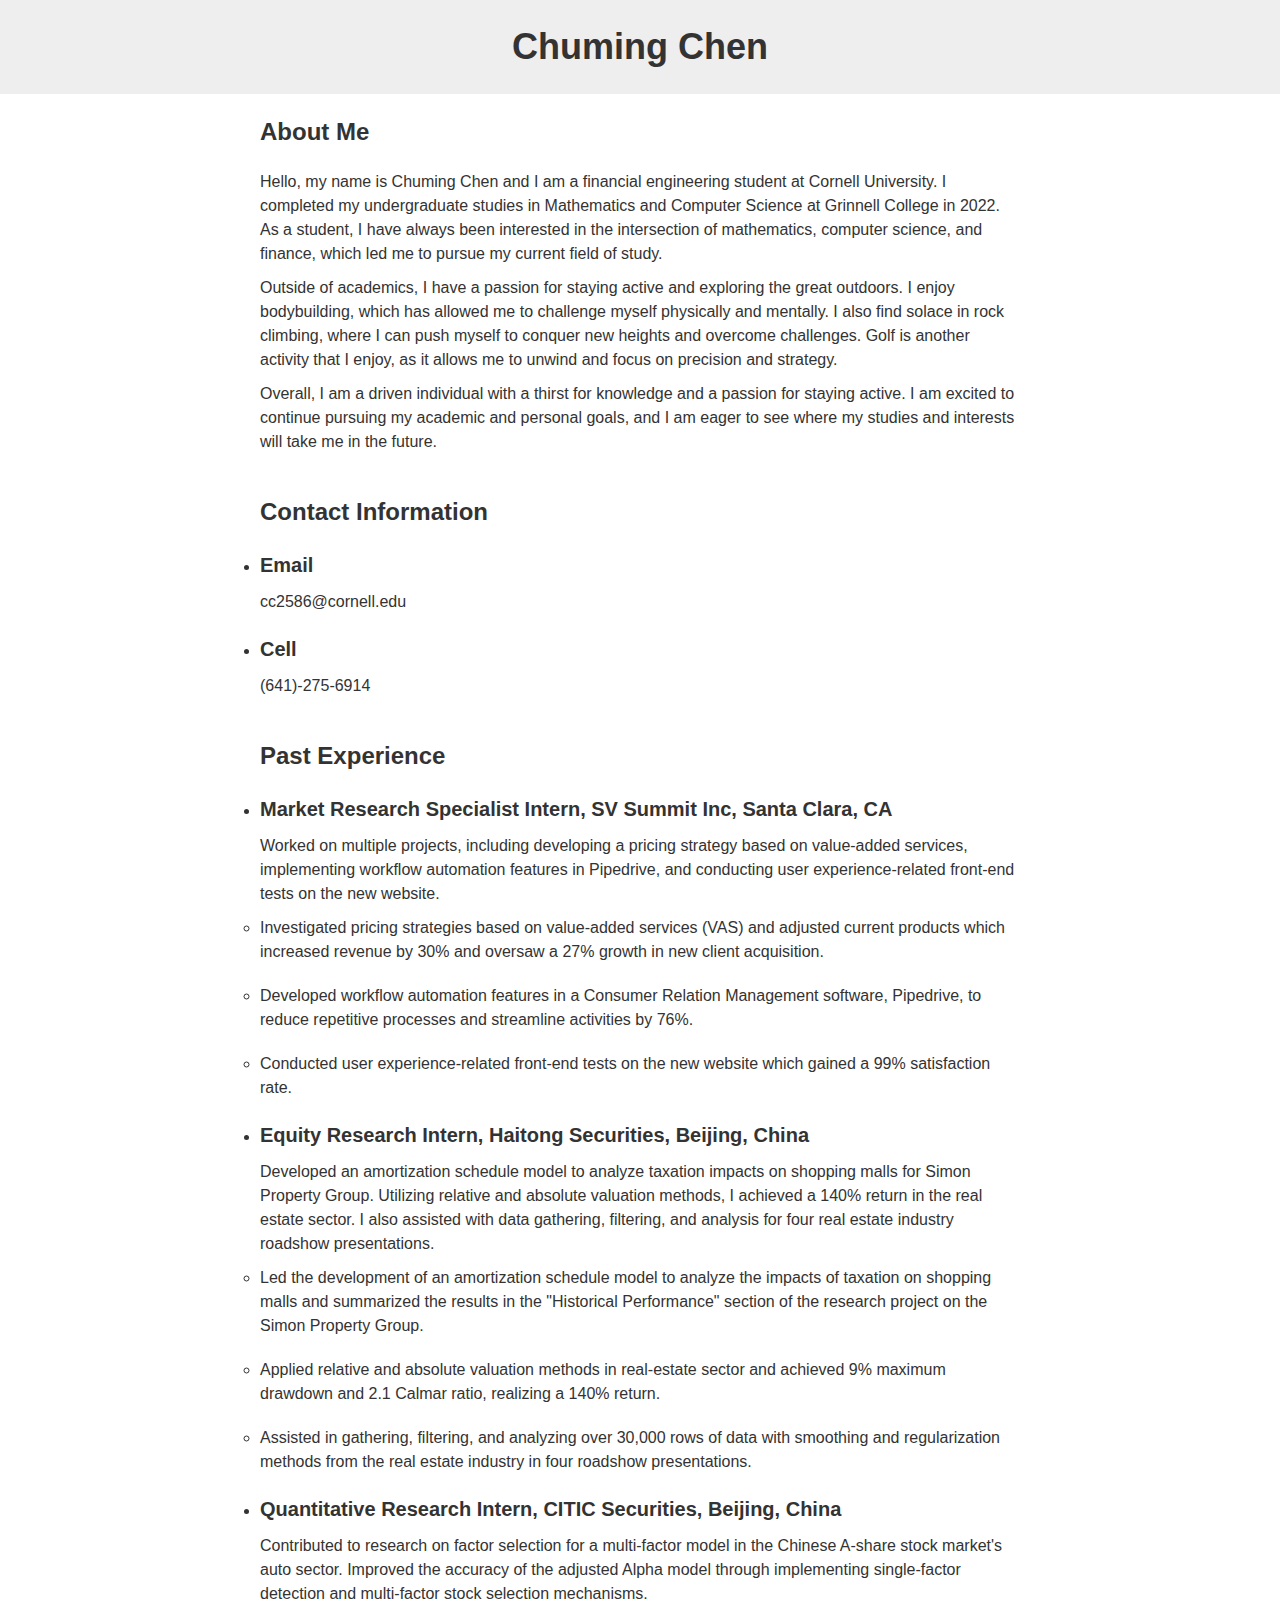
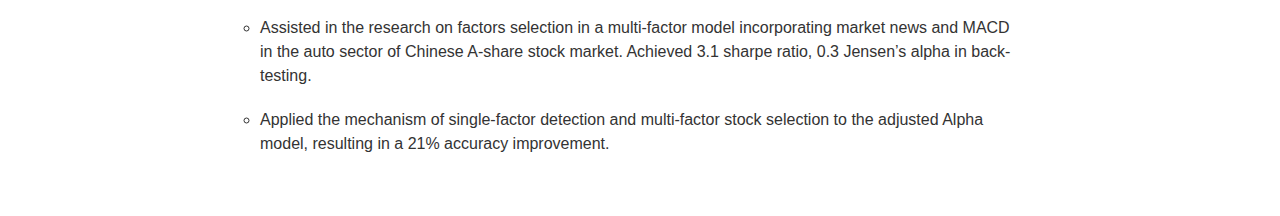
<file: index.html>
<!DOCTYPE html>
<html lang="en">
<head>
  <meta charset="UTF-8">
  <title>Chuming Chen</title>
  <link rel="stylesheet" href="style.css">
</head>
<body>
  <header>
    <h1>Chuming Chen</h1>
  </header>
  <main>
    <section>
      <h2>About Me</h2>
      <p>Hello, my name is Chuming Chen and I am a financial engineering student at Cornell University. I completed my undergraduate studies in Mathematics and Computer Science at Grinnell College in 2022. As a student, I have always been interested in the intersection of mathematics, computer science, and finance, which led me to pursue my current field of study.</p>
      <p>Outside of academics, I have a passion for staying active and exploring the great outdoors. I enjoy bodybuilding, which has allowed me to challenge myself physically and mentally. I also find solace in rock climbing, where I can push myself to conquer new heights and overcome challenges. Golf is another activity that I enjoy, as it allows me to unwind and focus on precision and strategy.</p>
      <p>Overall, I am a driven individual with a thirst for knowledge and a passion for staying active. I am excited to continue pursuing my academic and personal goals, and I am eager to see where my studies and interests will take me in the future.</p>
    </section>
    <section>
      <h2>Contact Information</h2>
      <ul>
        <li>
          <h3>Email</h3>
          <p>cc2586@cornell.edu</p>
        </li>
        <li>
          <h3>Cell</h3>
          <p>(641)-275-6914</p>
        </li>
      </ul>
    </section>
    <section>
      <h2>Past Experience</h2>
      <ul>
        <li>
          <h3>Market Research Specialist Intern, SV Summit Inc, Santa Clara, CA</h3>
          <p>Worked on multiple projects, including developing a pricing strategy based on value-added services, implementing workflow automation features in Pipedrive, and conducting user experience-related front-end tests on the new website.</p>
          <ul>
            <li>Investigated pricing strategies based on value-added services (VAS) and adjusted current products which increased revenue by 30% and oversaw a 27% growth in new client acquisition. </li>
            <li>Developed workflow automation features in a Consumer Relation Management software, Pipedrive, to reduce repetitive processes and streamline activities by 76%.</li>
            <li>Conducted user experience-related front-end tests on the new website which gained a 99% satisfaction rate.</li>
          </ul>
        </li>
        <li>
          <h3>Equity Research Intern, Haitong Securities, Beijing, China</h3>
          <p>Developed an amortization schedule model to analyze taxation impacts on shopping malls for Simon Property Group. Utilizing relative and absolute valuation methods, I achieved a 140% return in the real estate sector. I also assisted with data gathering, filtering, and analysis for four real estate industry roadshow presentations.</p>
          <ul>
            <li>Led the development of an amortization schedule model to analyze the impacts of taxation on shopping malls and summarized the results in the "Historical Performance" section of the research project on the Simon Property Group.  </li>
            <li>Applied relative and absolute valuation methods in real-estate sector and achieved 9% maximum drawdown and 2.1 Calmar ratio, realizing a 140% return.  </li>
            <li>Assisted in gathering, filtering, and analyzing over 30,000 rows of data with smoothing and regularization methods from the real estate industry in four roadshow presentations. </li>
          </ul>
        </li>
        <li>
          <h3>Quantitative Research Intern, CITIC Securities, Beijing, China</h3>
          <p>Contributed to research on factor selection for a multi-factor model in the Chinese A-share stock market's auto sector. Improved the accuracy of the adjusted Alpha model through implementing single-factor detection and multi-factor stock selection mechanisms.</p>
          <ul>
            <li> Assisted in the research on factors selection in a multi-factor model incorporating market news and MACD in the auto sector of Chinese A-share stock market. Achieved 3.1 sharpe ratio, 0.3 Jensen’s alpha in back-testing.</li>
            <li> Applied the mechanism of single-factor detection and multi-factor stock selection to the adjusted Alpha model, resulting in a 21% accuracy improvement.</li>
          </ul> 
        </li>
      </ul>
    </section>
  </main>
</body>
</html>
</file>
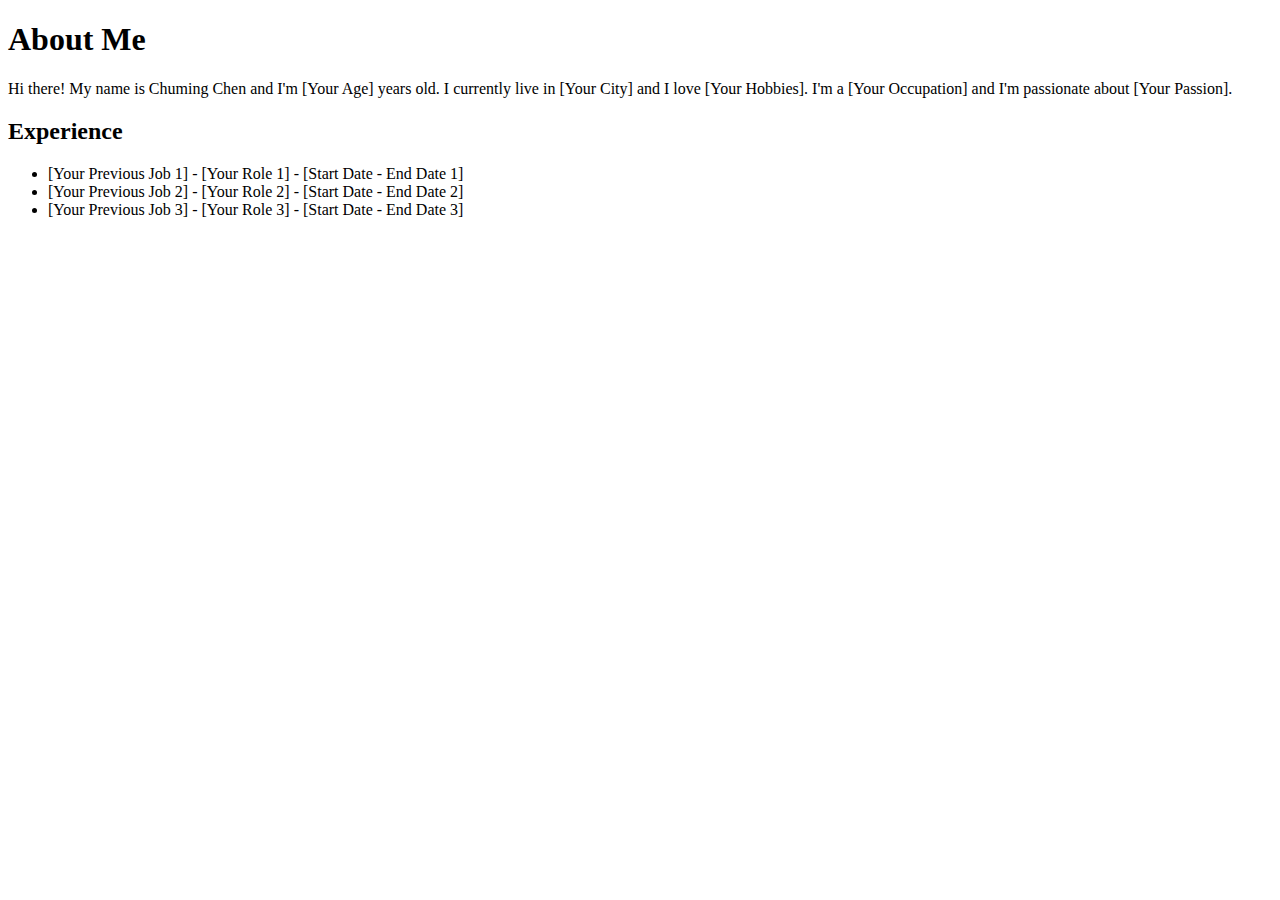
<file: home.html>
<!DOCTYPE html>
<html>
<head>
	<title>My Personal Page</title>
</head>
<body>
	<h1>About Me</h1>
	<p>Hi there! My name is Chuming Chen and I'm [Your Age] years old. I currently live in [Your City] and I love [Your Hobbies]. I'm a [Your Occupation] and I'm passionate about [Your Passion].</p>

	<h2>Experience</h2>
	<ul>
		<li>[Your Previous Job 1] - [Your Role 1] - [Start Date - End Date 1]</li>
		<li>[Your Previous Job 2] - [Your Role 2] - [Start Date - End Date 2]</li>
		<li>[Your Previous Job 3] - [Your Role 3] - [Start Date - End Date 3]</li>
	</ul>
</body>
</html>
</file>
<file: style.css>
* {
  box-sizing: border-box;
  margin: 0;
  padding: 0;
}

body {
  font-family: Arial, sans-serif;
  font-size: 16px;
  line-height: 1.5;
  color: #333;
}

header {
  background-color: #eee;
  padding: 20px;
}

h1 {
  font-size: 36px;
  font-weight: bold;
  text-align: center;
}

main {
  max-width: 800px;
  margin: 0 auto;
  padding: 20px;
}

section {
  margin-bottom: 40px;
}

h2 {
  font-size: 24px;
  font-weight: bold;
  margin-bottom: 20px;
}

ul {
  list-style-type: rgb(255, 255, 255);
}

li {
  margin-bottom: 20px;
}

h3 {
  font-size: 20px;
  font-weight: bold;
  margin-bottom: 10px;
}

p {
  font-size: 16px;
  line-height: 1.5;
  margin-bottom: 10px;
}
</file>
